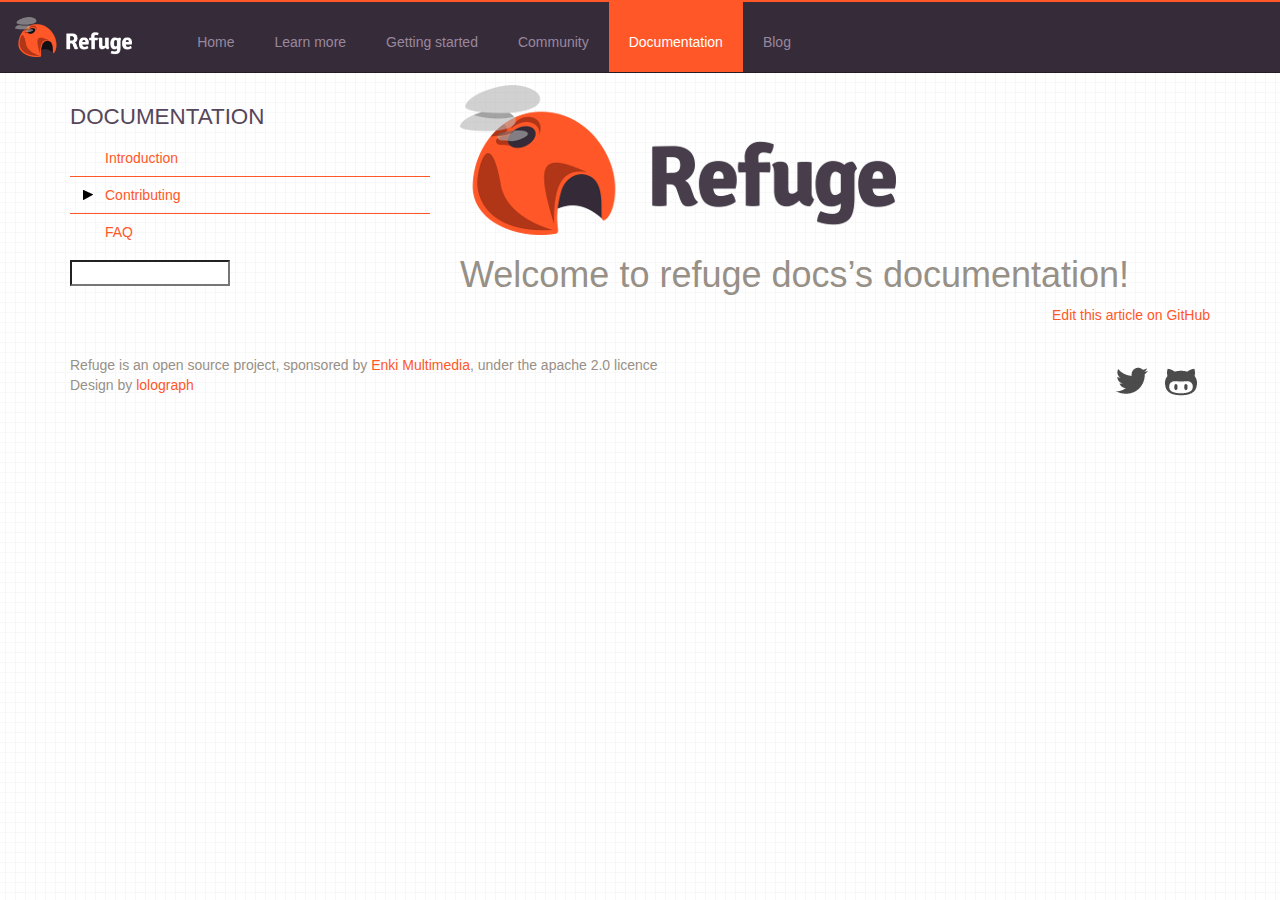
<file: index.html>
<!DOCTYPE html>
<head>
    <meta charset="utf-8">
    <meta http-equiv="X-UA-Compatible" content="IE=edge" />
    <title>Refuge Documentation - Docker Documentation</title>
    <meta name="description" content="An overview of the Docker Documentation" />
    <meta name="keywords" content="containers, lxc, concepts, explanation" />

    <script type="text/javascript">
        // This is included here for Javascript that doesn't have access to the templates.
        var doc_version = "";
        var doc_slug = "";
    </script>



    
    <link rel="canonical" href="http://docs.refuge.io/">
    <link rel="stylesheet" href="_static/css/bootstrap.css" type="text/css" />
    <link rel="stylesheet" href="_static/pygments.css" type="text/css" />
    <link rel="stylesheet" href="_static/css/main.css" type="text/css" />

    <link rel="shortcut icon" href="_static/favicon.ico"/>

</head>

<body>

<nav class="navbar navbar-default navbar-fixed-top" role="navigation">

  <!-- Brand and toggle get grouped for better mobile display -->
  <div class="navbar-header">
    <button type="button" class="navbar-toggle" data-toggle="collapse" data-target=".navbar-ex1-collapse">
      <span class="sr-only">Toggle navigation</span>
      <span class="icon-bar"></span>
      <span class="icon-bar"></span>
      <span class="icon-bar"></span>
    </button>
    <a href="http://refuge.io" title="Homepage" class="navbar-brand brand logo"><img
      height="40px" src="_static/img/refuge-top-logo.png"></a>
  </div>

  <!-- Collect the nav links, forms, and other content for toggling -->
  <div class="collapse navbar-collapse navbar-ex1-collapse">
    <ul class="nav navbar-nav">
      <li><a href="http://refuge.io/" title="Home">Home</a></li>
      <li><a href="http://refuge.io/learn_more" title="Learn more">Learn more</a></li>
      <li><a href="http://refuge.io/gettingstarted" title="Getting started">Getting started</a></li>
      <li><a href="http://refuge.io/community" title="Community">Community</a></li>
      <li class="active"><a href="http://docs.refuge.io" title="Documentation">Documentation</a></li>
      <li><a href="http://refuge.io/blog" title="blog">Blog</a></li>
    </ul>
  </div><!-- /.navbar-collapse -->

</nav>

<div class="container">

    <!-- Docs nav
     ================================================== -->
    <div class="row main-row">

        <div class="col-xs-6 col-sm-6 col-md-4 sidebar bs-docs-sidebar">
          <div class>
            <h3>DOCUMENTATION</h3>
          </div>

          <ul class="current">
<li class="toctree-l1 current"><a class="current reference internal" href="">Introduction</a></li>
<li class="toctree-l1"><a class="reference internal" href="contributing/index.html">Contributing</a><ul>
<li class="toctree-l2"><a class="reference internal" href="contributing/contributing.html">Contributing to Refuge</a></li>
<li class="toctree-l2"><a class="reference internal" href="contributing/devenvironment.html">Setting Up a Dev Environment</a></li>
</ul>
</li>
<li class="toctree-l1"><a class="reference internal" href="faq.html">FAQ</a><ul>
<li class="toctree-l2"><a class="reference internal" href="faq.html#most-frequently-asked-questions">Most frequently asked questions.</a><ul>
<li class="toctree-l3"><a class="reference internal" href="faq.html#what-open-source-license-are-you-using">What open source license are you using?</a></li>
<li class="toctree-l3"><a class="reference internal" href="faq.html#how-much-cost-the-refuge-box">How much cost the refuge BOX</a></li>
</ul>
</li>
</ul>
</li>
</ul>

          <form>
            <input type="text" id="st-search-input" class="st-search-input span3" style="width:160px;" />
            <div id="st-results-container"></div>
          </form>
        </div>

        <!-- body block -->
        <div class="col-xs-12 col-sm-6 col-md-8">

            <!-- Main section
            ================================================== -->
            <section id="global" class="containerblock">
                
  <img alt="_images/refuge-logo-horizontal.png" src="_images/refuge-logo-horizontal.png" />
<div class="section" id="welcome-to-refuge-docs-s-documentation">
<h1>Welcome to refuge docs&#8217;s documentation!</h1>
</div>


            </section>

            <div class="pull-right"><a
                href="https://github.com/refuge/refuge_docs/blob//docs/sources/index.rst" title="edit this article">Edit this article on GitHub</a></div>
        </div>
    </div>
</div>


<footer>
  <div class="container">
    <div class="row">
      <div class="col-xs-16 col-sm-8 col-md-10">
        <p>Refuge is an open source project, sponsored by <a
          href="http://enki-multimedia.org">Enki Multimedia</a>, under
        the apache 2.0 licence<br />
        Design by <a href="http://www.lolograph.com"
          target="_blank">lolograph</a></p>
      </div>
      <div class="col-xs-4 col-sm-4 col-md-2">

        <p><div class="textright social links">
          <a class="twitter" href="http://twitter.com/refugeio">Twitter</a>
          <a class="github" href="https://github.com/refuge">GitHub</a>
        </div></p>
      </div>

    </div>

  </div>

</footer> <!-- end footer -->


<script src="http://ajax.googleapis.com/ajax/libs/jquery/1.9.1/jquery.min.js" ></script>
<script type="text/javascript" src="_static/js/bootstrap.min.js"></script>

<script type="text/javascript" src="_static/js/docs.js"></script>


</body>
</html>
</file>
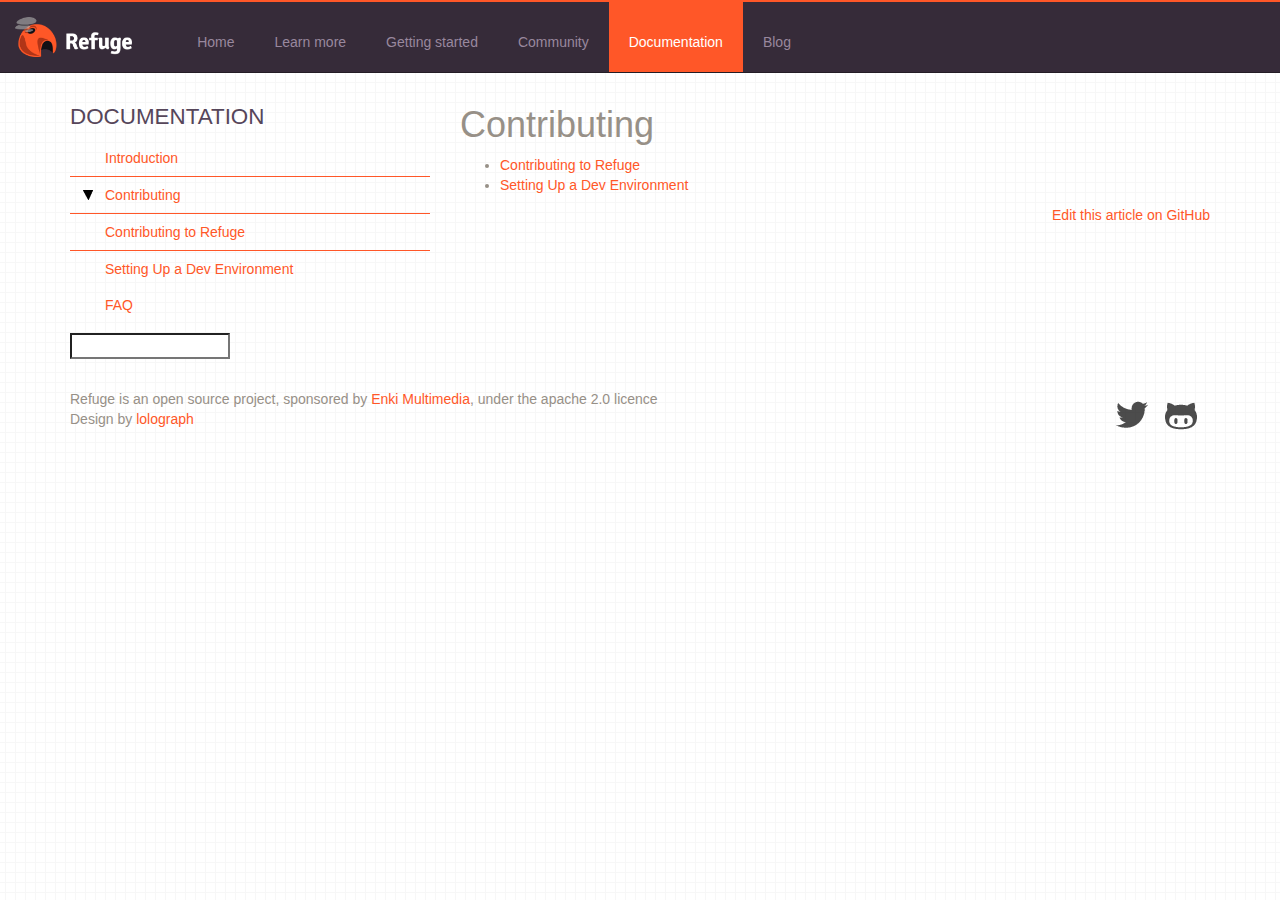
<file: contributing/index.html>
<!DOCTYPE html>
<head>
    <meta charset="utf-8">
    <meta http-equiv="X-UA-Compatible" content="IE=edge" />
    <title>Contributing to Refuge - Docker Documentation</title>
    <meta name="description" content="Guides on how to contribute to refuge" />
    <meta name="keywords" content="Refuge, documentation, developers, contributing, dev environment" />

    <script type="text/javascript">
        // This is included here for Javascript that doesn't have access to the templates.
        var doc_version = "";
        var doc_slug = "";
    </script>



    
    <link rel="canonical" href="http://docs.refuge.io/contributing/">
    <link rel="stylesheet" href="../_static/css/bootstrap.css" type="text/css" />
    <link rel="stylesheet" href="../_static/pygments.css" type="text/css" />
    <link rel="stylesheet" href="../_static/css/main.css" type="text/css" />

    <link rel="shortcut icon" href="../_static/favicon.ico"/>

</head>

<body>

<nav class="navbar navbar-default navbar-fixed-top" role="navigation">

  <!-- Brand and toggle get grouped for better mobile display -->
  <div class="navbar-header">
    <button type="button" class="navbar-toggle" data-toggle="collapse" data-target=".navbar-ex1-collapse">
      <span class="sr-only">Toggle navigation</span>
      <span class="icon-bar"></span>
      <span class="icon-bar"></span>
      <span class="icon-bar"></span>
    </button>
    <a href="http://refuge.io" title="Homepage" class="navbar-brand brand logo"><img
      height="40px" src="../_static/img/refuge-top-logo.png"></a>
  </div>

  <!-- Collect the nav links, forms, and other content for toggling -->
  <div class="collapse navbar-collapse navbar-ex1-collapse">
    <ul class="nav navbar-nav">
      <li><a href="http://refuge.io/" title="Home">Home</a></li>
      <li><a href="http://refuge.io/learn_more" title="Learn more">Learn more</a></li>
      <li><a href="http://refuge.io/gettingstarted" title="Getting started">Getting started</a></li>
      <li><a href="http://refuge.io/community" title="Community">Community</a></li>
      <li class="active"><a href="http://docs.refuge.io" title="Documentation">Documentation</a></li>
      <li><a href="http://refuge.io/blog" title="blog">Blog</a></li>
    </ul>
  </div><!-- /.navbar-collapse -->

</nav>

<div class="container">

    <!-- Docs nav
     ================================================== -->
    <div class="row main-row">

        <div class="col-xs-6 col-sm-6 col-md-4 sidebar bs-docs-sidebar">
          <div class>
            <h3>DOCUMENTATION</h3>
          </div>

          <ul class="current">
<li class="toctree-l1"><a class="reference internal" href="../index.html">Introduction</a></li>
<li class="toctree-l1 current"><a class="current reference internal" href="">Contributing</a><ul>
<li class="toctree-l2"><a class="reference internal" href="contributing.html">Contributing to Refuge</a></li>
<li class="toctree-l2"><a class="reference internal" href="devenvironment.html">Setting Up a Dev Environment</a></li>
</ul>
</li>
<li class="toctree-l1"><a class="reference internal" href="../faq.html">FAQ</a><ul>
<li class="toctree-l2"><a class="reference internal" href="../faq.html#most-frequently-asked-questions">Most frequently asked questions.</a><ul>
<li class="toctree-l3"><a class="reference internal" href="../faq.html#what-open-source-license-are-you-using">What open source license are you using?</a></li>
<li class="toctree-l3"><a class="reference internal" href="../faq.html#how-much-cost-the-refuge-box">How much cost the refuge BOX</a></li>
</ul>
</li>
</ul>
</li>
</ul>

          <form>
            <input type="text" id="st-search-input" class="st-search-input span3" style="width:160px;" />
            <div id="st-results-container"></div>
          </form>
        </div>

        <!-- body block -->
        <div class="col-xs-12 col-sm-6 col-md-8">

            <!-- Main section
            ================================================== -->
            <section id="global" class="containerblock">
                
  <div class="section" id="contributing">
<h1>Contributing</h1>
<div class="toctree-wrapper compound">
<ul>
<li class="toctree-l1"><a class="reference internal" href="contributing.html">Contributing to Refuge</a></li>
<li class="toctree-l1"><a class="reference internal" href="devenvironment.html">Setting Up a Dev Environment</a></li>
</ul>
</div>
</div>


            </section>

            <div class="pull-right"><a
                href="https://github.com/refuge/refuge_docs/blob//docs/sources/contributing/index.rst" title="edit this article">Edit this article on GitHub</a></div>
        </div>
    </div>
</div>


<footer>
  <div class="container">
    <div class="row">
      <div class="col-xs-16 col-sm-8 col-md-10">
        <p>Refuge is an open source project, sponsored by <a
          href="http://enki-multimedia.org">Enki Multimedia</a>, under
        the apache 2.0 licence<br />
        Design by <a href="http://www.lolograph.com"
          target="_blank">lolograph</a></p>
      </div>
      <div class="col-xs-4 col-sm-4 col-md-2">

        <p><div class="textright social links">
          <a class="twitter" href="http://twitter.com/refugeio">Twitter</a>
          <a class="github" href="https://github.com/refuge">GitHub</a>
        </div></p>
      </div>

    </div>

  </div>

</footer> <!-- end footer -->


<script src="http://ajax.googleapis.com/ajax/libs/jquery/1.9.1/jquery.min.js" ></script>
<script type="text/javascript" src="../_static/js/bootstrap.min.js"></script>

<script type="text/javascript" src="../_static/js/docs.js"></script>


</body>
</html>
</file>
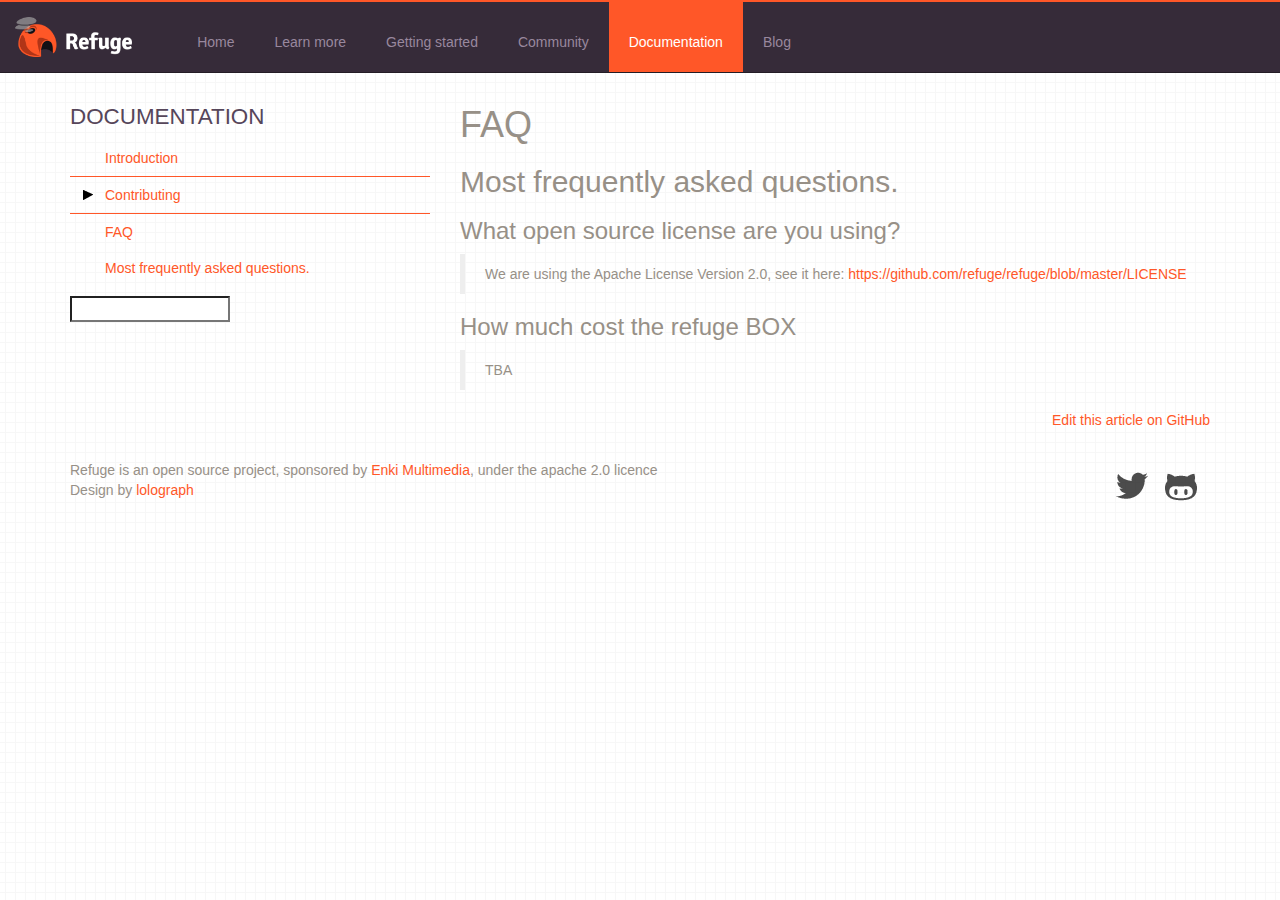
<file: faq.html>
<!DOCTYPE html>
<head>
    <meta charset="utf-8">
    <meta http-equiv="X-UA-Compatible" content="IE=edge" />
    <title>FAQ - Docker Documentation</title>
    <meta name="description" content="Most frequently asked questions." />
    <meta name="keywords" content="faq, questions, documentation, refuge" />

    <script type="text/javascript">
        // This is included here for Javascript that doesn't have access to the templates.
        var doc_version = "";
        var doc_slug = "";
    </script>



    
    <link rel="canonical" href="http://docs.refuge.io/faq/">
    <link rel="stylesheet" href="_static/css/bootstrap.css" type="text/css" />
    <link rel="stylesheet" href="_static/pygments.css" type="text/css" />
    <link rel="stylesheet" href="_static/css/main.css" type="text/css" />

    <link rel="shortcut icon" href="_static/favicon.ico"/>

</head>

<body>

<nav class="navbar navbar-default navbar-fixed-top" role="navigation">

  <!-- Brand and toggle get grouped for better mobile display -->
  <div class="navbar-header">
    <button type="button" class="navbar-toggle" data-toggle="collapse" data-target=".navbar-ex1-collapse">
      <span class="sr-only">Toggle navigation</span>
      <span class="icon-bar"></span>
      <span class="icon-bar"></span>
      <span class="icon-bar"></span>
    </button>
    <a href="http://refuge.io" title="Homepage" class="navbar-brand brand logo"><img
      height="40px" src="_static/img/refuge-top-logo.png"></a>
  </div>

  <!-- Collect the nav links, forms, and other content for toggling -->
  <div class="collapse navbar-collapse navbar-ex1-collapse">
    <ul class="nav navbar-nav">
      <li><a href="http://refuge.io/" title="Home">Home</a></li>
      <li><a href="http://refuge.io/learn_more" title="Learn more">Learn more</a></li>
      <li><a href="http://refuge.io/gettingstarted" title="Getting started">Getting started</a></li>
      <li><a href="http://refuge.io/community" title="Community">Community</a></li>
      <li class="active"><a href="http://docs.refuge.io" title="Documentation">Documentation</a></li>
      <li><a href="http://refuge.io/blog" title="blog">Blog</a></li>
    </ul>
  </div><!-- /.navbar-collapse -->

</nav>

<div class="container">

    <!-- Docs nav
     ================================================== -->
    <div class="row main-row">

        <div class="col-xs-6 col-sm-6 col-md-4 sidebar bs-docs-sidebar">
          <div class>
            <h3>DOCUMENTATION</h3>
          </div>

          <ul class="current">
<li class="toctree-l1"><a class="reference internal" href="index.html">Introduction</a></li>
<li class="toctree-l1"><a class="reference internal" href="contributing/index.html">Contributing</a><ul>
<li class="toctree-l2"><a class="reference internal" href="contributing/contributing.html">Contributing to Refuge</a></li>
<li class="toctree-l2"><a class="reference internal" href="contributing/devenvironment.html">Setting Up a Dev Environment</a></li>
</ul>
</li>
<li class="toctree-l1 current"><a class="current reference internal" href="">FAQ</a><ul>
<li class="toctree-l2"><a class="reference internal" href="#most-frequently-asked-questions">Most frequently asked questions.</a><ul>
<li class="toctree-l3"><a class="reference internal" href="#what-open-source-license-are-you-using">What open source license are you using?</a></li>
<li class="toctree-l3"><a class="reference internal" href="#how-much-cost-the-refuge-box">How much cost the refuge BOX</a></li>
</ul>
</li>
</ul>
</li>
</ul>

          <form>
            <input type="text" id="st-search-input" class="st-search-input span3" style="width:160px;" />
            <div id="st-results-container"></div>
          </form>
        </div>

        <!-- body block -->
        <div class="col-xs-12 col-sm-6 col-md-8">

            <!-- Main section
            ================================================== -->
            <section id="global" class="containerblock">
                
  <div class="section" id="faq">
<h1>FAQ</h1>
<div class="section" id="most-frequently-asked-questions">
<h2>Most frequently asked questions.</h2>
<div class="section" id="what-open-source-license-are-you-using">
<h3>What open source license are you using?</h3>
<blockquote>
<div>We are using the Apache License Version 2.0, see it here:
<a class="reference external" href="https://github.com/refuge/refuge/blob/master/LICENSE">https://github.com/refuge/refuge/blob/master/LICENSE</a></div></blockquote>
</div>
<div class="section" id="how-much-cost-the-refuge-box">
<h3>How much cost the refuge BOX</h3>
<blockquote>
<div>TBA</div></blockquote>
</div>
</div>
</div>


            </section>

            <div class="pull-right"><a
                href="https://github.com/refuge/refuge_docs/blob//docs/sources/faq.rst" title="edit this article">Edit this article on GitHub</a></div>
        </div>
    </div>
</div>


<footer>
  <div class="container">
    <div class="row">
      <div class="col-xs-16 col-sm-8 col-md-10">
        <p>Refuge is an open source project, sponsored by <a
          href="http://enki-multimedia.org">Enki Multimedia</a>, under
        the apache 2.0 licence<br />
        Design by <a href="http://www.lolograph.com"
          target="_blank">lolograph</a></p>
      </div>
      <div class="col-xs-4 col-sm-4 col-md-2">

        <p><div class="textright social links">
          <a class="twitter" href="http://twitter.com/refugeio">Twitter</a>
          <a class="github" href="https://github.com/refuge">GitHub</a>
        </div></p>
      </div>

    </div>

  </div>

</footer> <!-- end footer -->


<script src="http://ajax.googleapis.com/ajax/libs/jquery/1.9.1/jquery.min.js" ></script>
<script type="text/javascript" src="_static/js/bootstrap.min.js"></script>

<script type="text/javascript" src="_static/js/docs.js"></script>


</body>
</html>
</file>
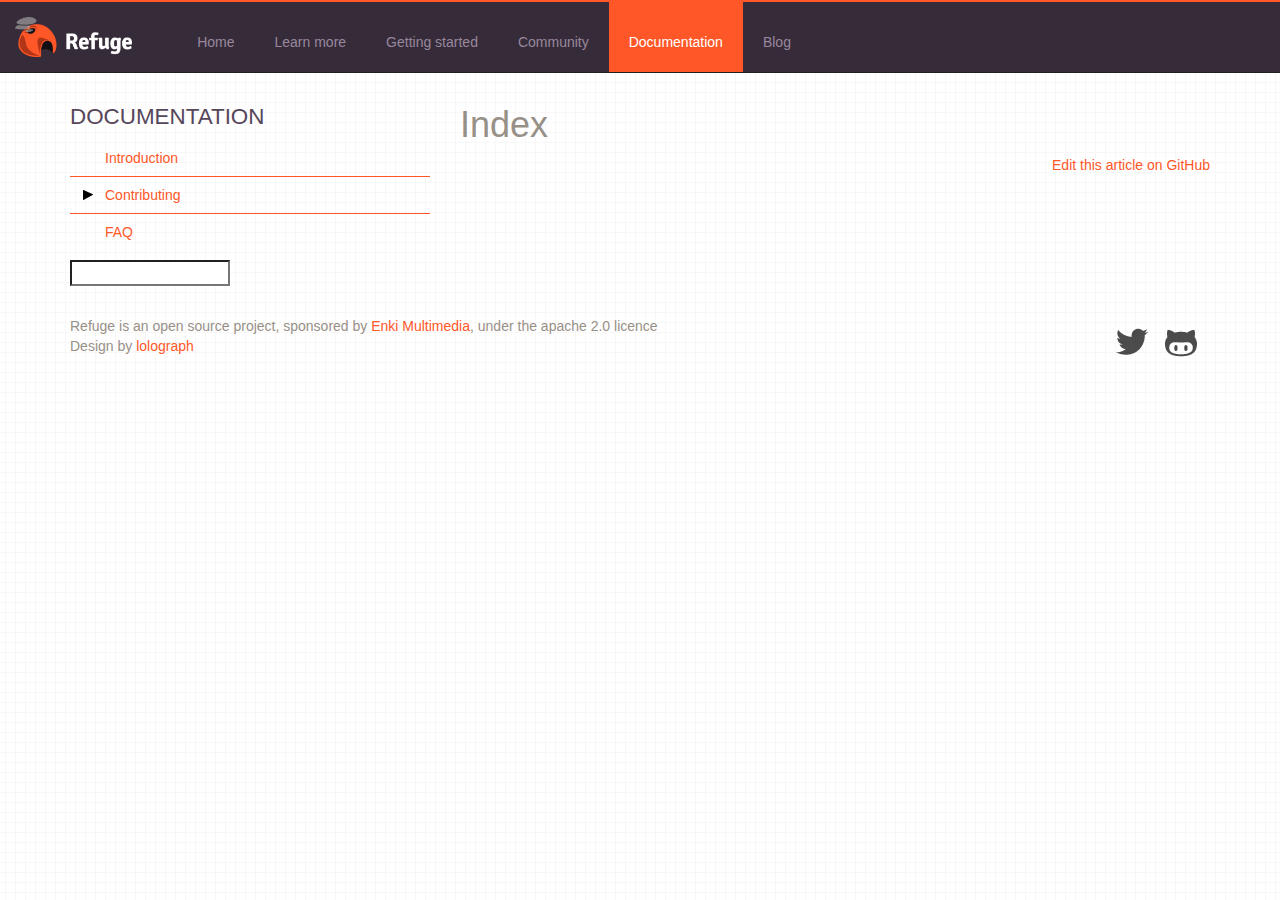
<file: genindex.html>
<!DOCTYPE html>
<head>
    <meta charset="utf-8">
    <meta http-equiv="X-UA-Compatible" content="IE=edge" />
    <title>Index - Docker Documentation</title>
    <meta name="description" content="" />
    <meta name="keywords" content="" />

    <script type="text/javascript">
        // This is included here for Javascript that doesn't have access to the templates.
        var doc_version = "";
        var doc_slug = "";
    </script>



    
    <link rel="canonical" href="http://docs.refuge.io/genindex/">
    <link rel="stylesheet" href="_static/css/bootstrap.css" type="text/css" />
    <link rel="stylesheet" href="_static/pygments.css" type="text/css" />
    <link rel="stylesheet" href="_static/css/main.css" type="text/css" />

    <link rel="shortcut icon" href="_static/favicon.ico"/>

</head>

<body>

<nav class="navbar navbar-default navbar-fixed-top" role="navigation">

  <!-- Brand and toggle get grouped for better mobile display -->
  <div class="navbar-header">
    <button type="button" class="navbar-toggle" data-toggle="collapse" data-target=".navbar-ex1-collapse">
      <span class="sr-only">Toggle navigation</span>
      <span class="icon-bar"></span>
      <span class="icon-bar"></span>
      <span class="icon-bar"></span>
    </button>
    <a href="http://refuge.io" title="Homepage" class="navbar-brand brand logo"><img
      height="40px" src="_static/img/refuge-top-logo.png"></a>
  </div>

  <!-- Collect the nav links, forms, and other content for toggling -->
  <div class="collapse navbar-collapse navbar-ex1-collapse">
    <ul class="nav navbar-nav">
      <li><a href="http://refuge.io/" title="Home">Home</a></li>
      <li><a href="http://refuge.io/learn_more" title="Learn more">Learn more</a></li>
      <li><a href="http://refuge.io/gettingstarted" title="Getting started">Getting started</a></li>
      <li><a href="http://refuge.io/community" title="Community">Community</a></li>
      <li class="active"><a href="http://docs.refuge.io" title="Documentation">Documentation</a></li>
      <li><a href="http://refuge.io/blog" title="blog">Blog</a></li>
    </ul>
  </div><!-- /.navbar-collapse -->

</nav>

<div class="container">

    <!-- Docs nav
     ================================================== -->
    <div class="row main-row">

        <div class="col-xs-6 col-sm-6 col-md-4 sidebar bs-docs-sidebar">
          <div class>
            <h3>DOCUMENTATION</h3>
          </div>

          <ul>
<li class="toctree-l1"><a class="reference internal" href="index.html">Introduction</a></li>
<li class="toctree-l1"><a class="reference internal" href="contributing/index.html">Contributing</a><ul>
<li class="toctree-l2"><a class="reference internal" href="contributing/contributing.html">Contributing to Refuge</a></li>
<li class="toctree-l2"><a class="reference internal" href="contributing/devenvironment.html">Setting Up a Dev Environment</a></li>
</ul>
</li>
<li class="toctree-l1"><a class="reference internal" href="faq.html">FAQ</a><ul>
<li class="toctree-l2"><a class="reference internal" href="faq.html#most-frequently-asked-questions">Most frequently asked questions.</a><ul>
<li class="toctree-l3"><a class="reference internal" href="faq.html#what-open-source-license-are-you-using">What open source license are you using?</a></li>
<li class="toctree-l3"><a class="reference internal" href="faq.html#how-much-cost-the-refuge-box">How much cost the refuge BOX</a></li>
</ul>
</li>
</ul>
</li>
</ul>

          <form>
            <input type="text" id="st-search-input" class="st-search-input span3" style="width:160px;" />
            <div id="st-results-container"></div>
          </form>
        </div>

        <!-- body block -->
        <div class="col-xs-12 col-sm-6 col-md-8">

            <!-- Main section
            ================================================== -->
            <section id="global" class="containerblock">
                

<h1 id="index">Index</h1>

<div class="genindex-jumpbox">
 
</div>


            </section>

            <div class="pull-right"><a
                href="https://github.com/refuge/refuge_docs/blob//docs/sources/genindex.rst" title="edit this article">Edit this article on GitHub</a></div>
        </div>
    </div>
</div>


<footer>
  <div class="container">
    <div class="row">
      <div class="col-xs-16 col-sm-8 col-md-10">
        <p>Refuge is an open source project, sponsored by <a
          href="http://enki-multimedia.org">Enki Multimedia</a>, under
        the apache 2.0 licence<br />
        Design by <a href="http://www.lolograph.com"
          target="_blank">lolograph</a></p>
      </div>
      <div class="col-xs-4 col-sm-4 col-md-2">

        <p><div class="textright social links">
          <a class="twitter" href="http://twitter.com/refugeio">Twitter</a>
          <a class="github" href="https://github.com/refuge">GitHub</a>
        </div></p>
      </div>

    </div>

  </div>

</footer> <!-- end footer -->


<script src="http://ajax.googleapis.com/ajax/libs/jquery/1.9.1/jquery.min.js" ></script>
<script type="text/javascript" src="_static/js/bootstrap.min.js"></script>

<script type="text/javascript" src="_static/js/docs.js"></script>


</body>
</html>
</file>
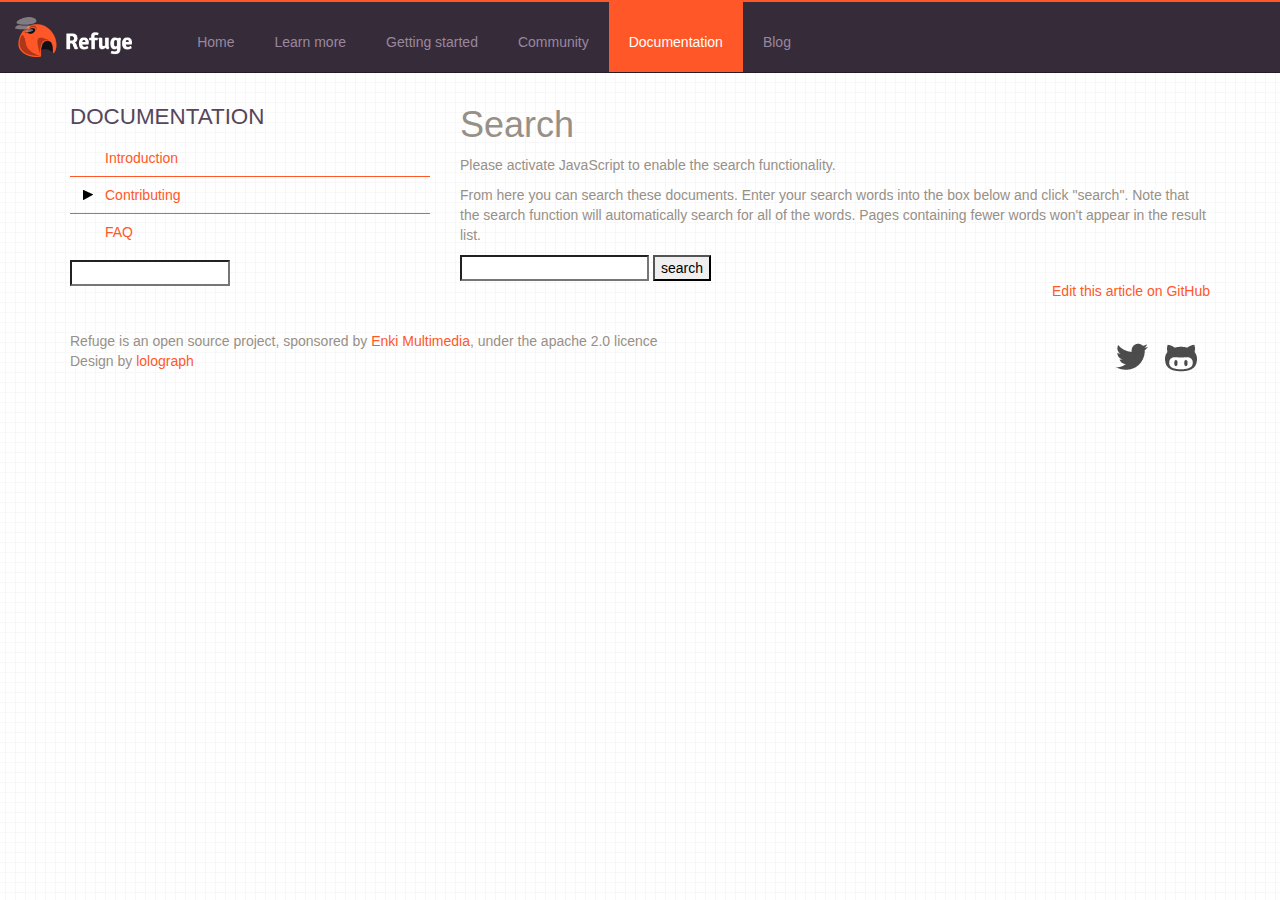
<file: search.html>
<!DOCTYPE html>
<head>
    <meta charset="utf-8">
    <meta http-equiv="X-UA-Compatible" content="IE=edge" />
    <title>Search - Docker Documentation</title>
    <meta name="description" content="" />
    <meta name="keywords" content="" />

    <script type="text/javascript">
        // This is included here for Javascript that doesn't have access to the templates.
        var doc_version = "";
        var doc_slug = "";
    </script>



    
    <link rel="canonical" href="http://docs.refuge.io/search/">
    <link rel="stylesheet" href="_static/css/bootstrap.css" type="text/css" />
    <link rel="stylesheet" href="_static/pygments.css" type="text/css" />
    <link rel="stylesheet" href="_static/css/main.css" type="text/css" />

    <link rel="shortcut icon" href="_static/favicon.ico"/>
  <script type="text/javascript">
    jQuery(function() { Search.loadIndex("searchindex.js"); });
  </script>
  


</head>

<body>

<nav class="navbar navbar-default navbar-fixed-top" role="navigation">

  <!-- Brand and toggle get grouped for better mobile display -->
  <div class="navbar-header">
    <button type="button" class="navbar-toggle" data-toggle="collapse" data-target=".navbar-ex1-collapse">
      <span class="sr-only">Toggle navigation</span>
      <span class="icon-bar"></span>
      <span class="icon-bar"></span>
      <span class="icon-bar"></span>
    </button>
    <a href="http://refuge.io" title="Homepage" class="navbar-brand brand logo"><img
      height="40px" src="_static/img/refuge-top-logo.png"></a>
  </div>

  <!-- Collect the nav links, forms, and other content for toggling -->
  <div class="collapse navbar-collapse navbar-ex1-collapse">
    <ul class="nav navbar-nav">
      <li><a href="http://refuge.io/" title="Home">Home</a></li>
      <li><a href="http://refuge.io/learn_more" title="Learn more">Learn more</a></li>
      <li><a href="http://refuge.io/gettingstarted" title="Getting started">Getting started</a></li>
      <li><a href="http://refuge.io/community" title="Community">Community</a></li>
      <li class="active"><a href="http://docs.refuge.io" title="Documentation">Documentation</a></li>
      <li><a href="http://refuge.io/blog" title="blog">Blog</a></li>
    </ul>
  </div><!-- /.navbar-collapse -->

</nav>

<div class="container">

    <!-- Docs nav
     ================================================== -->
    <div class="row main-row">

        <div class="col-xs-6 col-sm-6 col-md-4 sidebar bs-docs-sidebar">
          <div class>
            <h3>DOCUMENTATION</h3>
          </div>

          <ul>
<li class="toctree-l1"><a class="reference internal" href="index.html">Introduction</a></li>
<li class="toctree-l1"><a class="reference internal" href="contributing/index.html">Contributing</a><ul>
<li class="toctree-l2"><a class="reference internal" href="contributing/contributing.html">Contributing to Refuge</a></li>
<li class="toctree-l2"><a class="reference internal" href="contributing/devenvironment.html">Setting Up a Dev Environment</a></li>
</ul>
</li>
<li class="toctree-l1"><a class="reference internal" href="faq.html">FAQ</a><ul>
<li class="toctree-l2"><a class="reference internal" href="faq.html#most-frequently-asked-questions">Most frequently asked questions.</a><ul>
<li class="toctree-l3"><a class="reference internal" href="faq.html#what-open-source-license-are-you-using">What open source license are you using?</a></li>
<li class="toctree-l3"><a class="reference internal" href="faq.html#how-much-cost-the-refuge-box">How much cost the refuge BOX</a></li>
</ul>
</li>
</ul>
</li>
</ul>

          <form>
            <input type="text" id="st-search-input" class="st-search-input span3" style="width:160px;" />
            <div id="st-results-container"></div>
          </form>
        </div>

        <!-- body block -->
        <div class="col-xs-12 col-sm-6 col-md-8">

            <!-- Main section
            ================================================== -->
            <section id="global" class="containerblock">
                
  <h1 id="search-documentation">Search</h1>
  <div id="fallback" class="admonition warning">
  <script type="text/javascript">$('#fallback').hide();</script>
  <p>
    Please activate JavaScript to enable the search
    functionality.
  </p>
  </div>
  <p>
    From here you can search these documents. Enter your search
    words into the box below and click "search". Note that the search
    function will automatically search for all of the words. Pages
    containing fewer words won't appear in the result list.
  </p>
  <form action="" method="get">
    <input type="text" name="q" value="" />
    <input type="submit" value="search" />
    <span id="search-progress" style="padding-left: 10px"></span>
  </form>
  
  <div id="search-results">
  
  </div>

            </section>

            <div class="pull-right"><a
                href="https://github.com/refuge/refuge_docs/blob//docs/sources/search.rst" title="edit this article">Edit this article on GitHub</a></div>
        </div>
    </div>
</div>


<footer>
  <div class="container">
    <div class="row">
      <div class="col-xs-16 col-sm-8 col-md-10">
        <p>Refuge is an open source project, sponsored by <a
          href="http://enki-multimedia.org">Enki Multimedia</a>, under
        the apache 2.0 licence<br />
        Design by <a href="http://www.lolograph.com"
          target="_blank">lolograph</a></p>
      </div>
      <div class="col-xs-4 col-sm-4 col-md-2">

        <p><div class="textright social links">
          <a class="twitter" href="http://twitter.com/refugeio">Twitter</a>
          <a class="github" href="https://github.com/refuge">GitHub</a>
        </div></p>
      </div>

    </div>

  </div>

</footer> <!-- end footer -->


<script src="http://ajax.googleapis.com/ajax/libs/jquery/1.9.1/jquery.min.js" ></script>
<script type="text/javascript" src="_static/js/bootstrap.min.js"></script>

<script type="text/javascript" src="_static/js/docs.js"></script>


</body>
</html>
</file>
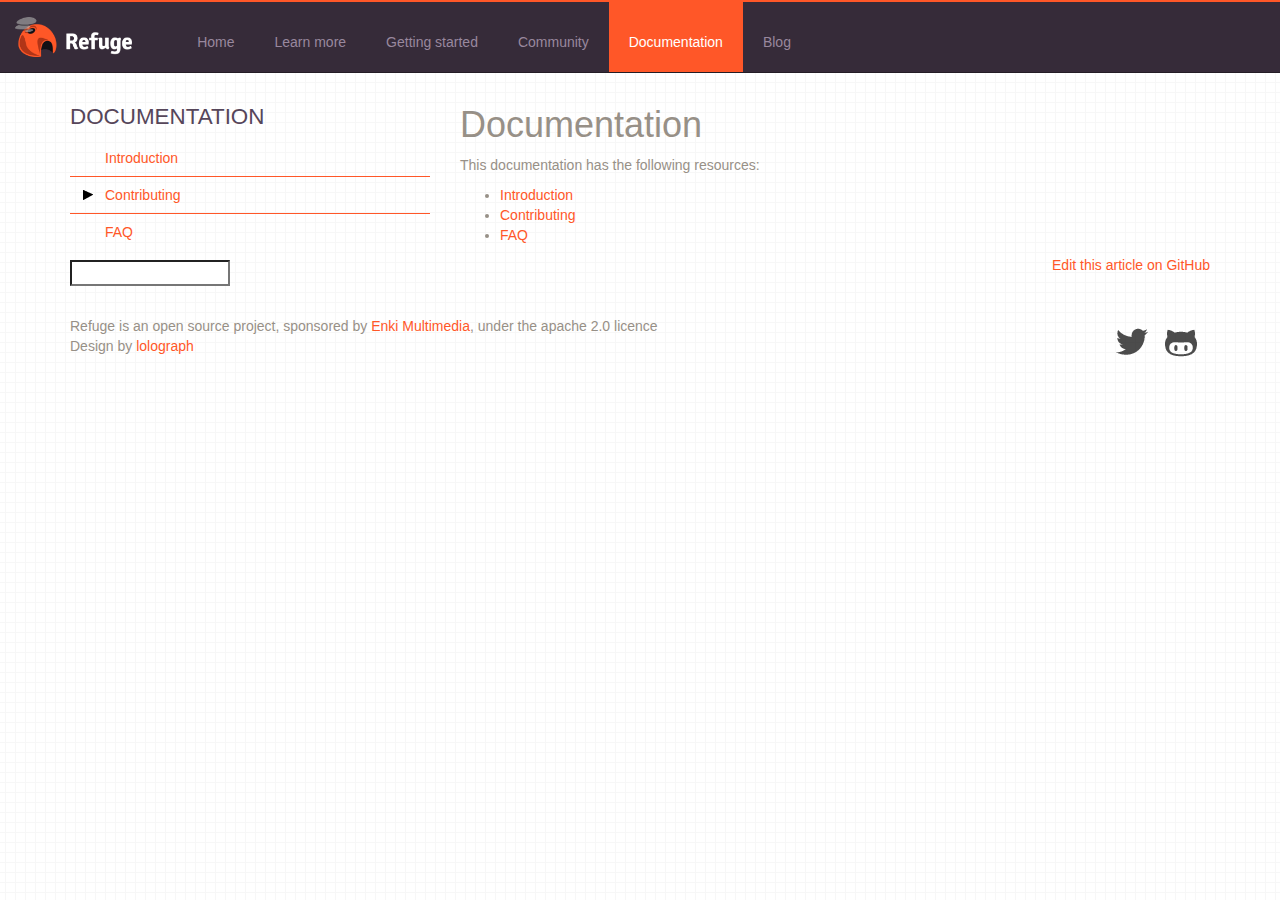
<file: toctree.html>
<!DOCTYPE html>
<head>
    <meta charset="utf-8">
    <meta http-equiv="X-UA-Compatible" content="IE=edge" />
    <title>Documentation - Docker Documentation</title>
    <meta name="description" content="-- todo: change me" />
    <meta name="keywords" content="todo, refuge, documentation, installation, usage, examples, contributing, faq, command line, concepts" />

    <script type="text/javascript">
        // This is included here for Javascript that doesn't have access to the templates.
        var doc_version = "";
        var doc_slug = "";
    </script>



    
    <link rel="canonical" href="http://docs.refuge.io/toctree/">
    <link rel="stylesheet" href="_static/css/bootstrap.css" type="text/css" />
    <link rel="stylesheet" href="_static/pygments.css" type="text/css" />
    <link rel="stylesheet" href="_static/css/main.css" type="text/css" />

    <link rel="shortcut icon" href="_static/favicon.ico"/>

</head>

<body>

<nav class="navbar navbar-default navbar-fixed-top" role="navigation">

  <!-- Brand and toggle get grouped for better mobile display -->
  <div class="navbar-header">
    <button type="button" class="navbar-toggle" data-toggle="collapse" data-target=".navbar-ex1-collapse">
      <span class="sr-only">Toggle navigation</span>
      <span class="icon-bar"></span>
      <span class="icon-bar"></span>
      <span class="icon-bar"></span>
    </button>
    <a href="http://refuge.io" title="Homepage" class="navbar-brand brand logo"><img
      height="40px" src="_static/img/refuge-top-logo.png"></a>
  </div>

  <!-- Collect the nav links, forms, and other content for toggling -->
  <div class="collapse navbar-collapse navbar-ex1-collapse">
    <ul class="nav navbar-nav">
      <li><a href="http://refuge.io/" title="Home">Home</a></li>
      <li><a href="http://refuge.io/learn_more" title="Learn more">Learn more</a></li>
      <li><a href="http://refuge.io/gettingstarted" title="Getting started">Getting started</a></li>
      <li><a href="http://refuge.io/community" title="Community">Community</a></li>
      <li class="active"><a href="http://docs.refuge.io" title="Documentation">Documentation</a></li>
      <li><a href="http://refuge.io/blog" title="blog">Blog</a></li>
    </ul>
  </div><!-- /.navbar-collapse -->

</nav>

<div class="container">

    <!-- Docs nav
     ================================================== -->
    <div class="row main-row">

        <div class="col-xs-6 col-sm-6 col-md-4 sidebar bs-docs-sidebar">
          <div class>
            <h3>DOCUMENTATION</h3>
          </div>

          <ul>
<li class="toctree-l1"><a class="reference internal" href="index.html">Introduction</a></li>
<li class="toctree-l1"><a class="reference internal" href="contributing/index.html">Contributing</a><ul>
<li class="toctree-l2"><a class="reference internal" href="contributing/contributing.html">Contributing to Refuge</a></li>
<li class="toctree-l2"><a class="reference internal" href="contributing/devenvironment.html">Setting Up a Dev Environment</a></li>
</ul>
</li>
<li class="toctree-l1"><a class="reference internal" href="faq.html">FAQ</a><ul>
<li class="toctree-l2"><a class="reference internal" href="faq.html#most-frequently-asked-questions">Most frequently asked questions.</a><ul>
<li class="toctree-l3"><a class="reference internal" href="faq.html#what-open-source-license-are-you-using">What open source license are you using?</a></li>
<li class="toctree-l3"><a class="reference internal" href="faq.html#how-much-cost-the-refuge-box">How much cost the refuge BOX</a></li>
</ul>
</li>
</ul>
</li>
</ul>

          <form>
            <input type="text" id="st-search-input" class="st-search-input span3" style="width:160px;" />
            <div id="st-results-container"></div>
          </form>
        </div>

        <!-- body block -->
        <div class="col-xs-12 col-sm-6 col-md-8">

            <!-- Main section
            ================================================== -->
            <section id="global" class="containerblock">
                
  <div class="section" id="documentation">
<h1>Documentation</h1>
<p>This documentation has the following resources:</p>
<div class="toctree-wrapper compound">
<ul>
<li class="toctree-l1"><a class="reference internal" href="index.html">Introduction</a></li>
<li class="toctree-l1"><a class="reference internal" href="contributing/index.html">Contributing</a></li>
<li class="toctree-l1"><a class="reference internal" href="faq.html">FAQ</a></li>
</ul>
</div>
</div>


            </section>

            <div class="pull-right"><a
                href="https://github.com/refuge/refuge_docs/blob//docs/sources/toctree.rst" title="edit this article">Edit this article on GitHub</a></div>
        </div>
    </div>
</div>


<footer>
  <div class="container">
    <div class="row">
      <div class="col-xs-16 col-sm-8 col-md-10">
        <p>Refuge is an open source project, sponsored by <a
          href="http://enki-multimedia.org">Enki Multimedia</a>, under
        the apache 2.0 licence<br />
        Design by <a href="http://www.lolograph.com"
          target="_blank">lolograph</a></p>
      </div>
      <div class="col-xs-4 col-sm-4 col-md-2">

        <p><div class="textright social links">
          <a class="twitter" href="http://twitter.com/refugeio">Twitter</a>
          <a class="github" href="https://github.com/refuge">GitHub</a>
        </div></p>
      </div>

    </div>

  </div>

</footer> <!-- end footer -->


<script src="http://ajax.googleapis.com/ajax/libs/jquery/1.9.1/jquery.min.js" ></script>
<script type="text/javascript" src="_static/js/bootstrap.min.js"></script>

<script type="text/javascript" src="_static/js/docs.js"></script>


</body>
</html>
</file>
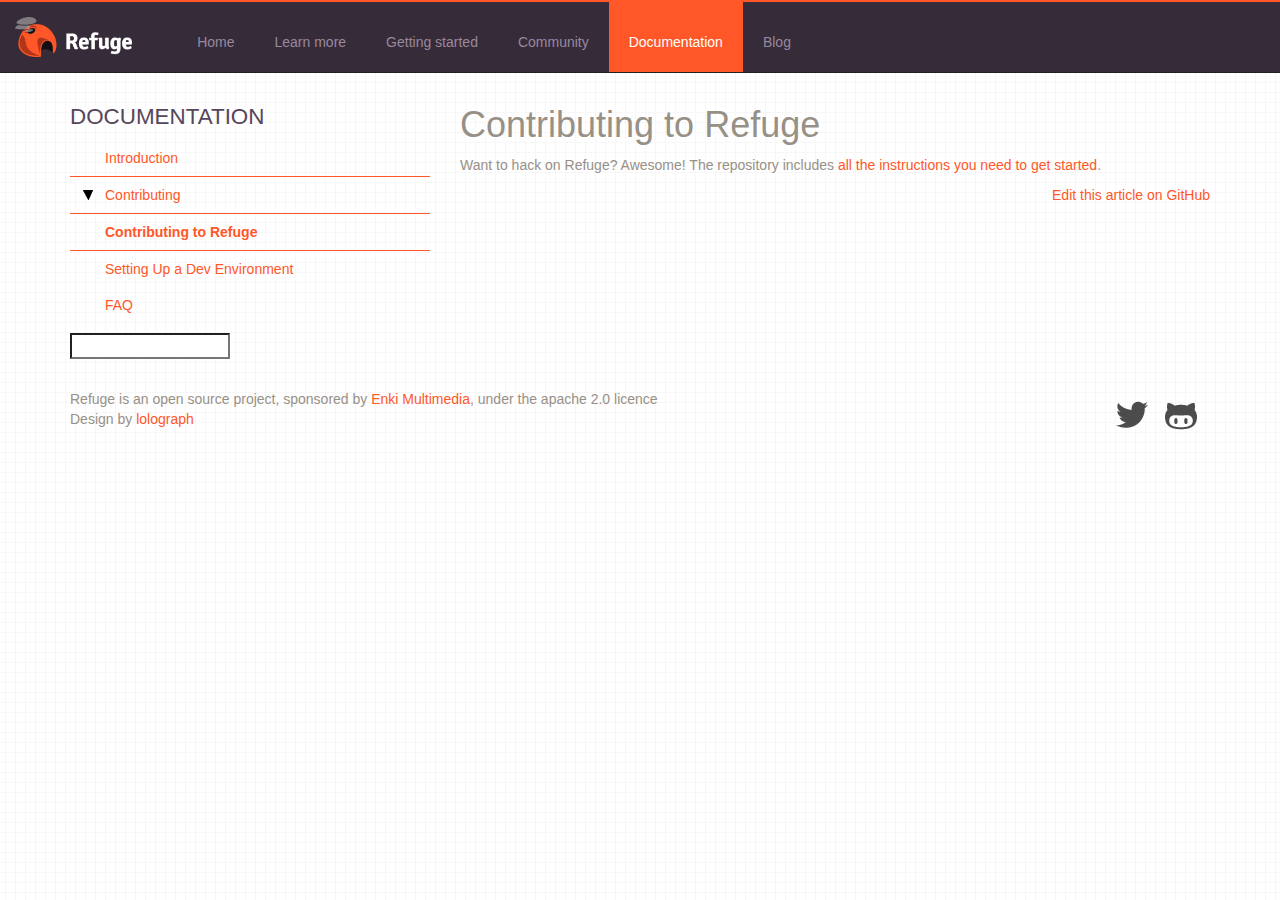
<file: contributing/contributing.html>
<!DOCTYPE html>
<head>
    <meta charset="utf-8">
    <meta http-equiv="X-UA-Compatible" content="IE=edge" />
    <title>Contribution Guidelines - Docker Documentation</title>
    <meta name="description" content="Contribution guidelines: create issues, conventions, pull requests" />
    <meta name="keywords" content="contributing, refuge, documentation, help, guideline" />

    <script type="text/javascript">
        // This is included here for Javascript that doesn't have access to the templates.
        var doc_version = "";
        var doc_slug = "";
    </script>



    
    <link rel="canonical" href="http://docs.refuge.io/contributing/contributing/">
    <link rel="stylesheet" href="../_static/css/bootstrap.css" type="text/css" />
    <link rel="stylesheet" href="../_static/pygments.css" type="text/css" />
    <link rel="stylesheet" href="../_static/css/main.css" type="text/css" />

    <link rel="shortcut icon" href="../_static/favicon.ico"/>

</head>

<body>

<nav class="navbar navbar-default navbar-fixed-top" role="navigation">

  <!-- Brand and toggle get grouped for better mobile display -->
  <div class="navbar-header">
    <button type="button" class="navbar-toggle" data-toggle="collapse" data-target=".navbar-ex1-collapse">
      <span class="sr-only">Toggle navigation</span>
      <span class="icon-bar"></span>
      <span class="icon-bar"></span>
      <span class="icon-bar"></span>
    </button>
    <a href="http://refuge.io" title="Homepage" class="navbar-brand brand logo"><img
      height="40px" src="../_static/img/refuge-top-logo.png"></a>
  </div>

  <!-- Collect the nav links, forms, and other content for toggling -->
  <div class="collapse navbar-collapse navbar-ex1-collapse">
    <ul class="nav navbar-nav">
      <li><a href="http://refuge.io/" title="Home">Home</a></li>
      <li><a href="http://refuge.io/learn_more" title="Learn more">Learn more</a></li>
      <li><a href="http://refuge.io/gettingstarted" title="Getting started">Getting started</a></li>
      <li><a href="http://refuge.io/community" title="Community">Community</a></li>
      <li class="active"><a href="http://docs.refuge.io" title="Documentation">Documentation</a></li>
      <li><a href="http://refuge.io/blog" title="blog">Blog</a></li>
    </ul>
  </div><!-- /.navbar-collapse -->

</nav>

<div class="container">

    <!-- Docs nav
     ================================================== -->
    <div class="row main-row">

        <div class="col-xs-6 col-sm-6 col-md-4 sidebar bs-docs-sidebar">
          <div class>
            <h3>DOCUMENTATION</h3>
          </div>

          <ul class="current">
<li class="toctree-l1"><a class="reference internal" href="../index.html">Introduction</a></li>
<li class="toctree-l1 current"><a class="reference internal" href="index.html">Contributing</a><ul class="current">
<li class="toctree-l2 current"><a class="current reference internal" href="">Contributing to Refuge</a></li>
<li class="toctree-l2"><a class="reference internal" href="devenvironment.html">Setting Up a Dev Environment</a></li>
</ul>
</li>
<li class="toctree-l1"><a class="reference internal" href="../faq.html">FAQ</a><ul>
<li class="toctree-l2"><a class="reference internal" href="../faq.html#most-frequently-asked-questions">Most frequently asked questions.</a><ul>
<li class="toctree-l3"><a class="reference internal" href="../faq.html#what-open-source-license-are-you-using">What open source license are you using?</a></li>
<li class="toctree-l3"><a class="reference internal" href="../faq.html#how-much-cost-the-refuge-box">How much cost the refuge BOX</a></li>
</ul>
</li>
</ul>
</li>
</ul>

          <form>
            <input type="text" id="st-search-input" class="st-search-input span3" style="width:160px;" />
            <div id="st-results-container"></div>
          </form>
        </div>

        <!-- body block -->
        <div class="col-xs-12 col-sm-6 col-md-8">

            <!-- Main section
            ================================================== -->
            <section id="global" class="containerblock">
                
  <div class="section" id="contributing-to-refuge">
<h1>Contributing to Refuge</h1>
<p>Want to hack on Refuge? Awesome! The repository includes <a class="reference external" href="https://github.com/refuge/refuge/blob/master/CONTRIBUTING.md">all the instructions you need to get started</a>.</p>
</div>


            </section>

            <div class="pull-right"><a
                href="https://github.com/refuge/refuge_docs/blob//docs/sources/contributing/contributing.rst" title="edit this article">Edit this article on GitHub</a></div>
        </div>
    </div>
</div>


<footer>
  <div class="container">
    <div class="row">
      <div class="col-xs-16 col-sm-8 col-md-10">
        <p>Refuge is an open source project, sponsored by <a
          href="http://enki-multimedia.org">Enki Multimedia</a>, under
        the apache 2.0 licence<br />
        Design by <a href="http://www.lolograph.com"
          target="_blank">lolograph</a></p>
      </div>
      <div class="col-xs-4 col-sm-4 col-md-2">

        <p><div class="textright social links">
          <a class="twitter" href="http://twitter.com/refugeio">Twitter</a>
          <a class="github" href="https://github.com/refuge">GitHub</a>
        </div></p>
      </div>

    </div>

  </div>

</footer> <!-- end footer -->


<script src="http://ajax.googleapis.com/ajax/libs/jquery/1.9.1/jquery.min.js" ></script>
<script type="text/javascript" src="../_static/js/bootstrap.min.js"></script>

<script type="text/javascript" src="../_static/js/docs.js"></script>


</body>
</html>
</file>
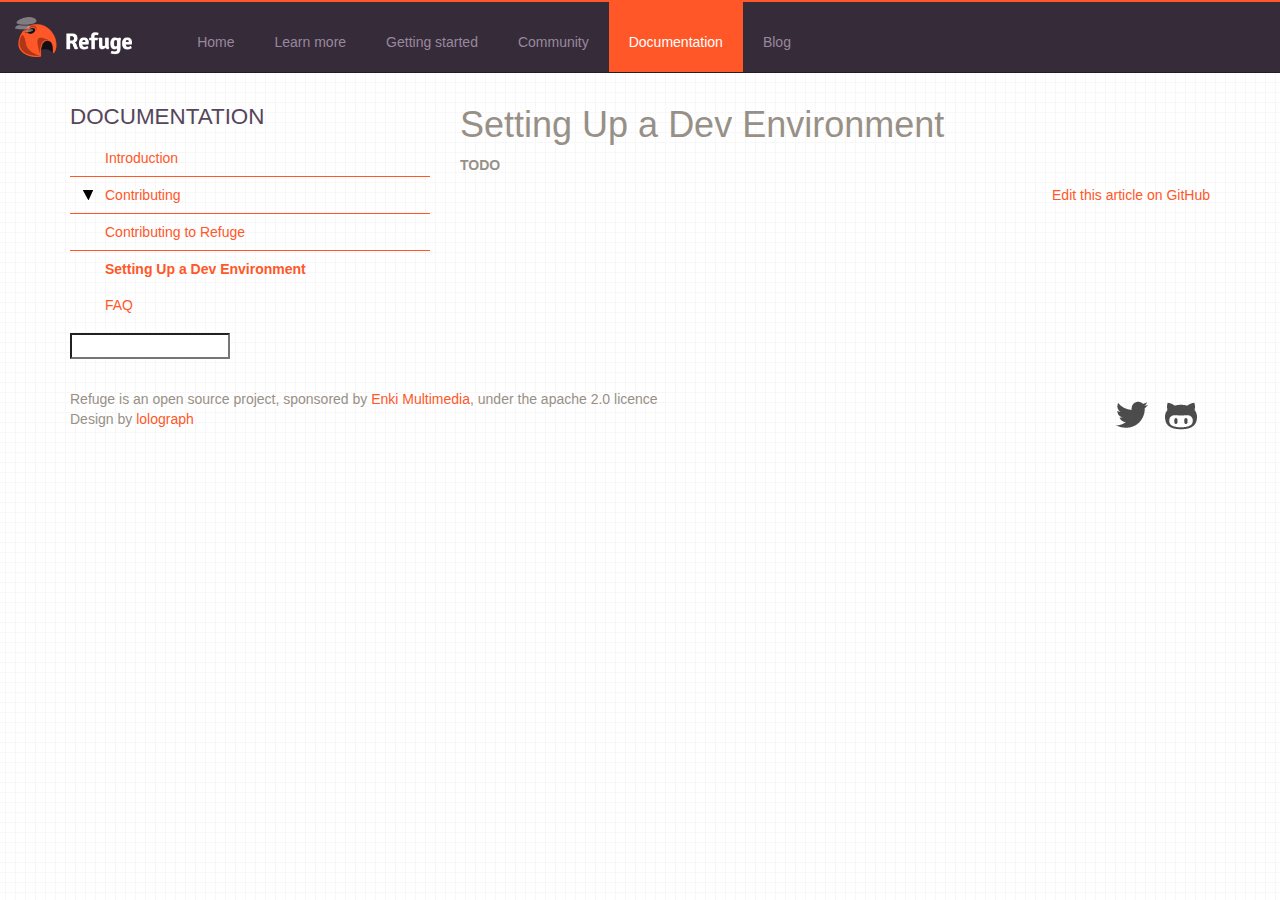
<file: contributing/devenvironment.html>
<!DOCTYPE html>
<head>
    <meta charset="utf-8">
    <meta http-equiv="X-UA-Compatible" content="IE=edge" />
    <title>Setting Up a Dev Environment - Docker Documentation</title>
    <meta name="description" content="Guides on how to contribute to refuge" />
    <meta name="keywords" content="Refuge, documentation, developers, contributing, dev environment" />

    <script type="text/javascript">
        // This is included here for Javascript that doesn't have access to the templates.
        var doc_version = "";
        var doc_slug = "";
    </script>



    
    <link rel="canonical" href="http://docs.refuge.io/contributing/devenvironment/">
    <link rel="stylesheet" href="../_static/css/bootstrap.css" type="text/css" />
    <link rel="stylesheet" href="../_static/pygments.css" type="text/css" />
    <link rel="stylesheet" href="../_static/css/main.css" type="text/css" />

    <link rel="shortcut icon" href="../_static/favicon.ico"/>

</head>

<body>

<nav class="navbar navbar-default navbar-fixed-top" role="navigation">

  <!-- Brand and toggle get grouped for better mobile display -->
  <div class="navbar-header">
    <button type="button" class="navbar-toggle" data-toggle="collapse" data-target=".navbar-ex1-collapse">
      <span class="sr-only">Toggle navigation</span>
      <span class="icon-bar"></span>
      <span class="icon-bar"></span>
      <span class="icon-bar"></span>
    </button>
    <a href="http://refuge.io" title="Homepage" class="navbar-brand brand logo"><img
      height="40px" src="../_static/img/refuge-top-logo.png"></a>
  </div>

  <!-- Collect the nav links, forms, and other content for toggling -->
  <div class="collapse navbar-collapse navbar-ex1-collapse">
    <ul class="nav navbar-nav">
      <li><a href="http://refuge.io/" title="Home">Home</a></li>
      <li><a href="http://refuge.io/learn_more" title="Learn more">Learn more</a></li>
      <li><a href="http://refuge.io/gettingstarted" title="Getting started">Getting started</a></li>
      <li><a href="http://refuge.io/community" title="Community">Community</a></li>
      <li class="active"><a href="http://docs.refuge.io" title="Documentation">Documentation</a></li>
      <li><a href="http://refuge.io/blog" title="blog">Blog</a></li>
    </ul>
  </div><!-- /.navbar-collapse -->

</nav>

<div class="container">

    <!-- Docs nav
     ================================================== -->
    <div class="row main-row">

        <div class="col-xs-6 col-sm-6 col-md-4 sidebar bs-docs-sidebar">
          <div class>
            <h3>DOCUMENTATION</h3>
          </div>

          <ul class="current">
<li class="toctree-l1"><a class="reference internal" href="../index.html">Introduction</a></li>
<li class="toctree-l1 current"><a class="reference internal" href="index.html">Contributing</a><ul class="current">
<li class="toctree-l2"><a class="reference internal" href="contributing.html">Contributing to Refuge</a></li>
<li class="toctree-l2 current"><a class="current reference internal" href="">Setting Up a Dev Environment</a></li>
</ul>
</li>
<li class="toctree-l1"><a class="reference internal" href="../faq.html">FAQ</a><ul>
<li class="toctree-l2"><a class="reference internal" href="../faq.html#most-frequently-asked-questions">Most frequently asked questions.</a><ul>
<li class="toctree-l3"><a class="reference internal" href="../faq.html#what-open-source-license-are-you-using">What open source license are you using?</a></li>
<li class="toctree-l3"><a class="reference internal" href="../faq.html#how-much-cost-the-refuge-box">How much cost the refuge BOX</a></li>
</ul>
</li>
</ul>
</li>
</ul>

          <form>
            <input type="text" id="st-search-input" class="st-search-input span3" style="width:160px;" />
            <div id="st-results-container"></div>
          </form>
        </div>

        <!-- body block -->
        <div class="col-xs-12 col-sm-6 col-md-8">

            <!-- Main section
            ================================================== -->
            <section id="global" class="containerblock">
                
  <div class="section" id="setting-up-a-dev-environment">
<h1>Setting Up a Dev Environment</h1>
<p><strong>TODO</strong></p>
</div>


            </section>

            <div class="pull-right"><a
                href="https://github.com/refuge/refuge_docs/blob//docs/sources/contributing/devenvironment.rst" title="edit this article">Edit this article on GitHub</a></div>
        </div>
    </div>
</div>


<footer>
  <div class="container">
    <div class="row">
      <div class="col-xs-16 col-sm-8 col-md-10">
        <p>Refuge is an open source project, sponsored by <a
          href="http://enki-multimedia.org">Enki Multimedia</a>, under
        the apache 2.0 licence<br />
        Design by <a href="http://www.lolograph.com"
          target="_blank">lolograph</a></p>
      </div>
      <div class="col-xs-4 col-sm-4 col-md-2">

        <p><div class="textright social links">
          <a class="twitter" href="http://twitter.com/refugeio">Twitter</a>
          <a class="github" href="https://github.com/refuge">GitHub</a>
        </div></p>
      </div>

    </div>

  </div>

</footer> <!-- end footer -->


<script src="http://ajax.googleapis.com/ajax/libs/jquery/1.9.1/jquery.min.js" ></script>
<script type="text/javascript" src="../_static/js/bootstrap.min.js"></script>

<script type="text/javascript" src="../_static/js/docs.js"></script>


</body>
</html>
</file>
<file: _static/pygments.css>
.highlight .hll { background-color: #ffffcc }
.highlight  { background: #eeffcc; }
.highlight .c { color: #408090; font-style: italic } /* Comment */
.highlight .err { border: 1px solid #FF0000 } /* Error */
.highlight .k { color: #007020; font-weight: bold } /* Keyword */
.highlight .o { color: #666666 } /* Operator */
.highlight .cm { color: #408090; font-style: italic } /* Comment.Multiline */
.highlight .cp { color: #007020 } /* Comment.Preproc */
.highlight .c1 { color: #408090; font-style: italic } /* Comment.Single */
.highlight .cs { color: #408090; background-color: #fff0f0 } /* Comment.Special */
.highlight .gd { color: #A00000 } /* Generic.Deleted */
.highlight .ge { font-style: italic } /* Generic.Emph */
.highlight .gr { color: #FF0000 } /* Generic.Error */
.highlight .gh { color: #000080; font-weight: bold } /* Generic.Heading */
.highlight .gi { color: #00A000 } /* Generic.Inserted */
.highlight .go { color: #333333 } /* Generic.Output */
.highlight .gp { color: #c65d09; font-weight: bold } /* Generic.Prompt */
.highlight .gs { font-weight: bold } /* Generic.Strong */
.highlight .gu { color: #800080; font-weight: bold } /* Generic.Subheading */
.highlight .gt { color: #0044DD } /* Generic.Traceback */
.highlight .kc { color: #007020; font-weight: bold } /* Keyword.Constant */
.highlight .kd { color: #007020; font-weight: bold } /* Keyword.Declaration */
.highlight .kn { color: #007020; font-weight: bold } /* Keyword.Namespace */
.highlight .kp { color: #007020 } /* Keyword.Pseudo */
.highlight .kr { color: #007020; font-weight: bold } /* Keyword.Reserved */
.highlight .kt { color: #902000 } /* Keyword.Type */
.highlight .m { color: #208050 } /* Literal.Number */
.highlight .s { color: #4070a0 } /* Literal.String */
.highlight .na { color: #4070a0 } /* Name.Attribute */
.highlight .nb { color: #007020 } /* Name.Builtin */
.highlight .nc { color: #0e84b5; font-weight: bold } /* Name.Class */
.highlight .no { color: #60add5 } /* Name.Constant */
.highlight .nd { color: #555555; font-weight: bold } /* Name.Decorator */
.highlight .ni { color: #d55537; font-weight: bold } /* Name.Entity */
.highlight .ne { color: #007020 } /* Name.Exception */
.highlight .nf { color: #06287e } /* Name.Function */
.highlight .nl { color: #002070; font-weight: bold } /* Name.Label */
.highlight .nn { color: #0e84b5; font-weight: bold } /* Name.Namespace */
.highlight .nt { color: #062873; font-weight: bold } /* Name.Tag */
.highlight .nv { color: #bb60d5 } /* Name.Variable */
.highlight .ow { color: #007020; font-weight: bold } /* Operator.Word */
.highlight .w { color: #bbbbbb } /* Text.Whitespace */
.highlight .mf { color: #208050 } /* Literal.Number.Float */
.highlight .mh { color: #208050 } /* Literal.Number.Hex */
.highlight .mi { color: #208050 } /* Literal.Number.Integer */
.highlight .mo { color: #208050 } /* Literal.Number.Oct */
.highlight .sb { color: #4070a0 } /* Literal.String.Backtick */
.highlight .sc { color: #4070a0 } /* Literal.String.Char */
.highlight .sd { color: #4070a0; font-style: italic } /* Literal.String.Doc */
.highlight .s2 { color: #4070a0 } /* Literal.String.Double */
.highlight .se { color: #4070a0; font-weight: bold } /* Literal.String.Escape */
.highlight .sh { color: #4070a0 } /* Literal.String.Heredoc */
.highlight .si { color: #70a0d0; font-style: italic } /* Literal.String.Interpol */
.highlight .sx { color: #c65d09 } /* Literal.String.Other */
.highlight .sr { color: #235388 } /* Literal.String.Regex */
.highlight .s1 { color: #4070a0 } /* Literal.String.Single */
.highlight .ss { color: #517918 } /* Literal.String.Symbol */
.highlight .bp { color: #007020 } /* Name.Builtin.Pseudo */
.highlight .vc { color: #bb60d5 } /* Name.Variable.Class */
.highlight .vg { color: #bb60d5 } /* Name.Variable.Global */
.highlight .vi { color: #bb60d5 } /* Name.Variable.Instance */
.highlight .il { color: #208050 } /* Literal.Number.Integer.Long */
</file>
<file: _static/css/main.css>
body {
  font-family: "Cabin", "Helvetica Neue", Helvetica, Arial, sans-serif;
  padding-top: 70px;
  background:url('../img/bg-body.png') repeat center 2px;
}

.main-banner h1 {
    font-size: 160%;
    text-align: center;
}


.navbar .brand {
    margin-left: 0px;
    float: left;
    display: block;
    margin-right: 30px;

}
.brand.logo a {
    color: white;
}

.navbar-default  {
    border-top:2px solid #ff5728;
}

.navbar-default  ul li a {
    line-height: 30px;
    padding: 25px 20px 15px;

}



/* =======================
   Social footer
======================= */
.social {
  margin-left: 0px;
  margin-top: 0px;
}
.social .twitter,
.social .github,
.social .googleplus {
  background: url("../img/footer-links.png") no-repeat transparent;
  display: inline-block;
  height: 35px;
  overflow: hidden;
  text-indent: 9999px;
  width: 35px;
  margin-right: 10px;
}
.social .twitter {
  background-position: 0px 2px;
}
.social .github {
  background-position: -59px 2px;
}

.inline-icon {
  margin-bottom: 6px;
}
.row {
  margin-top: 15px;
  margin-bottom: 15px;
}
div[class*='span'] {
  -moz-box-sizing: border-box;
  box-sizing: border-box;
}
.box {
  padding: 30px;
  background-color: white;
  margin-top: 8px;
}
.paper {
  background-color: white;
  padding-top: 30px;
  padding-bottom: 30px;
}
.copy-headline {
  margin-top: 0px;
}
.box h1,
.box h2,
.box h3,
.box h4 {
  margin-top: -5px;
}
.nested {
  padding: 30px;
}
.box.div {
  padding: 30px;
}
span.read-more {
  margin-left: 15px;
  white-space: nowrap;
}
.forcetopalign {
  margin-top: 15px !important;
}
.forcetopmargin {
  margin-top: 23px !important;
}
.forceleftalign {
  margin-left: 15px !important;
}
.forceleftmargin {
  margin-left: 21px !important;
}
.textcenter {
  text-align: center;
}
.textright {
  text-align: right;
}
.textsmaller {
  font-size: 12px;
}
.modal-backdrop {
  opacity: 0.4;
}
/* generic page copy styles */
.copy-headline h1 {
  font-size: 21px;
}


form table th {
  vertical-align: top;
  text-align: right;
  white-space: nowrap;
}
form .labeldd label {
  font-weight: bold;
}
form .helptext {
  font-size: 12px;
  margin-top: -4px;
  margin-bottom: 10px;
}
form .fielddd input {
  width: 250px;
}
form .error {
  color: #a30000;
}
div.alert.alert-block {
  margin-bottom: 15px;
}


/* =======================
  Styles for the sidebar
========================= */

.sidebar h3 {
   color:#56465a;
   font-weight:400;
   font-size:160%;
}

.bs-docs-sidebar {
  max-width: 100%;
  margin: 0;
}
.bs-docs-sidebar ul {
  list-style: none;
  margin-left: 0;
  padding: 0;

}
.bs-docs-sidebar .toctree-l2 > ul {
  width: 100%;
}
.bs-docs-sidebar ul > li.toctree-l1.has-children {
  background-image: url('../img/menu_arrow_right.gif');
  background-repeat: no-repeat;
  background-position: 13px 13px;
  list-style-type: none;
  padding: 0px 0px 0px 0px;
  vertical-align: middle;
}
.bs-docs-sidebar ul > li.toctree-l1.has-children.open {
  background-image: url('../img/menu_arrow_down.gif');
}
.bs-docs-sidebar ul > li > a {
  box-sizing: border-box;
  -moz-box-sizing: border-box;
  width: 100%;
  display: inline-block;
  padding-top: 8px;
  padding-bottom: 8px;
  padding-left: 35px;
  padding-right: 20px;
  font-size: 14px;
  border-bottom: 1.5px solid #ff5728;
  line-height: 20px;
}
.bs-docs-sidebar ul > li:first-child.active > a {
  border-top: 1.5px solid #ff5728;
}
.bs-docs-sidebar ul > li:last-child > a {
  border-bottom: none;
}
.bs-docs-sidebar ul > li:last-child.active > a {
  border-bottom: 1.5px solid #ff5728;
}
.bs-docs-sidebar ul > li.active > a {
  border-right: 1.5px solid #ff5728;
  border-left: 1.5px solid #ff5728;
  color: #394d54;
}
.bs-docs-sidebar ul > li:hover {
  border-color:rgba(255, 87, 40, 1);
  background: rgba(253, 251, 239, 0.9);
}
.bs-docs-sidebar.toctree-l3 ul {
  display: inherit;
  margin-left: 15px;
  font-size: smaller;
}
.bs-docs-sidebar .toctree-l3 a {
  border: none;
  font-size: 12px;
  line-height: 15px;
}
.bs-docs-sidebar ul > li > ul {
  display: none;
}
.bs-docs-sidebar ul > li.current > ul {
  display: inline-block;
  padding-left: 0px;
  width: 100%;
}
.toctree-l2.current > a {
  font-weight: bold;
}
.toctree-l2.current {
  color: #ACA69F;
  font-weight:400;
}
</file>
